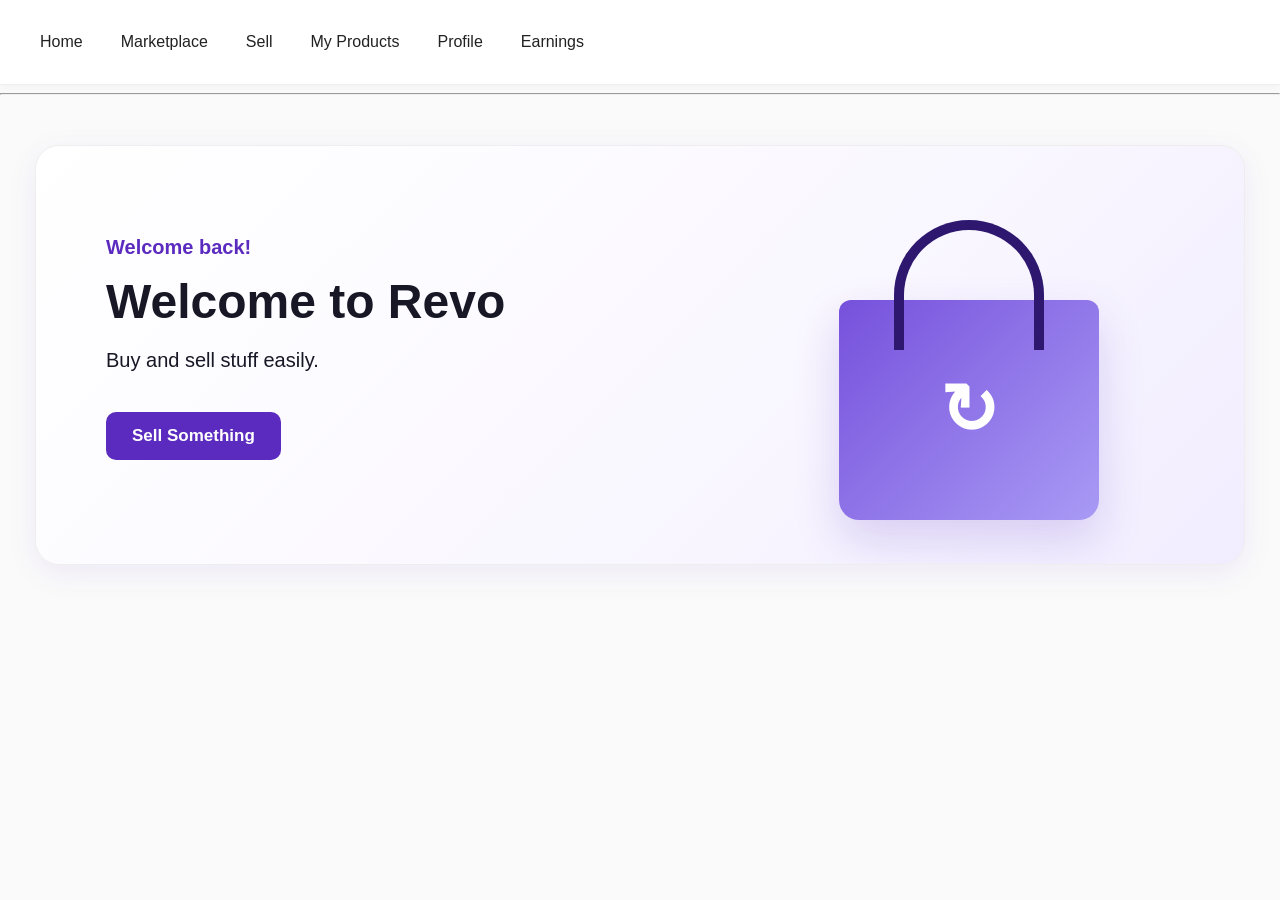
<file: index.html>
<!DOCTYPE html>
<html>
<head>
    <title>Revo</title>
    <link rel="stylesheet" href="style.css">
</head>

<body>
    <nav>
    <a href="index.html">Home</a>
   <a href="marketplace.html">Marketplace</a>
    <a href="sell.html">Sell</a>
    <a href="my-products.html">My Products</a>
    <a href="profile.html">Profile</a>
    <a href="earnings.html">Earnings</a>
</nav>

<hr>
    <section class="hero">

    <p class="welcome-text">Welcome back!</p>
    <h1>Welcome to Revo</h1>
    <p>Buy and sell stuff easily.</p>

    <button onclick="window.location.href='sell.html'">
        Sell Something
    </button>
    <div class="hero-bag">
    <div class="bag-handle"></div>
    <div class="bag-body">
        <span>↻</span>
    </div>
</div>
</section>
<div id="sellForm" style="display:none;">
    <h2>Sell an Item</h2>
    <input type="file" id="photoInput" accept="image/*">
    <br><br>
<img id="preview" style="max-width:300px; display:none;">
    <br><br>
    <input type="number" placeholder="Price">
</div>
<script>
const photoInput = document.getElementById('photoInput');
const preview = document.getElementById('preview');

photoInput.addEventListener('change', function() {
    const file = this.files[0];

    if (file) {
        preview.src = URL.createObjectURL(file);
        preview.style.display = 'block';
    }
});
</script>
</body>
</html>
</file>
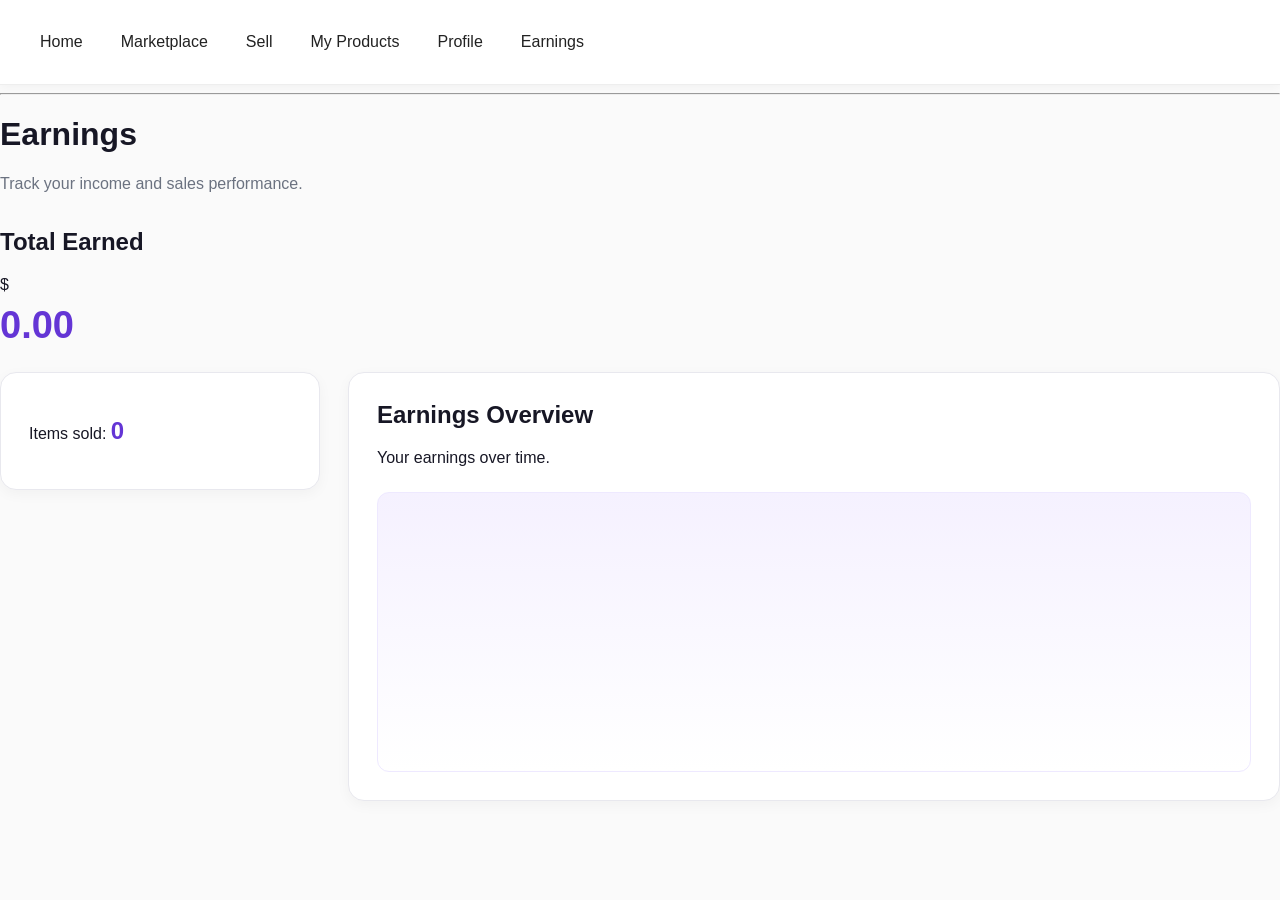
<file: earnings.html>
<!DOCTYPE html>
<html>
<head>
    <title>Earnings - Revo</title>
    <link rel="stylesheet" href="style.css">
</head>

<body>

<nav>
    <a href="index.html">Home</a>
    <a href="marketplace.html">Marketplace</a>
    <a href="sell.html">Sell</a>
    <a href="my-products.html">My Products</a>
    <a href="profile.html">Profile</a>
    <a href="earnings.html">Earnings</a>
</nav>

<hr>

<h1>Earnings</h1>
<p class="earnings-subtitle">Track your income and sales performance.</p>

<h2>Total Earned</h2>
<p>$<span id="totalEarned">0.00</span></p>
<div class="earnings-grid">
    <section class="earnings-summary">

<p>Items sold: <span id="itemsSold">0</span></p>
</section>
<section class="earnings-overview">
    <h2>Earnings Overview</h2>
    <p>Your earnings over time.</p>

    <div class="earnings-chart-placeholder" id="earningsChart">
</div>
</section>

</div>

<script>
const soldProducts =
    JSON.parse(localStorage.getItem('soldProducts')) || [];

let total = 0;

soldProducts.forEach(function(product) {
    total += Number(product.price);
    const earningsChart = document.getElementById('earningsChart');

soldProducts.forEach(function(product) {
    const bar = document.createElement('div');
    bar.className = 'earnings-bar';
    bar.style.height = Math.min(Number(product.price) * 2, 220) + 'px';
    bar.title = product.name + ' - $' + product.price;

    earningsChart.appendChild(bar);
});
});

document.getElementById('totalEarned').textContent =
    total.toFixed(2);

document.getElementById('itemsSold').textContent =
    soldProducts.length;
</script>

</body>
</html>
</file>
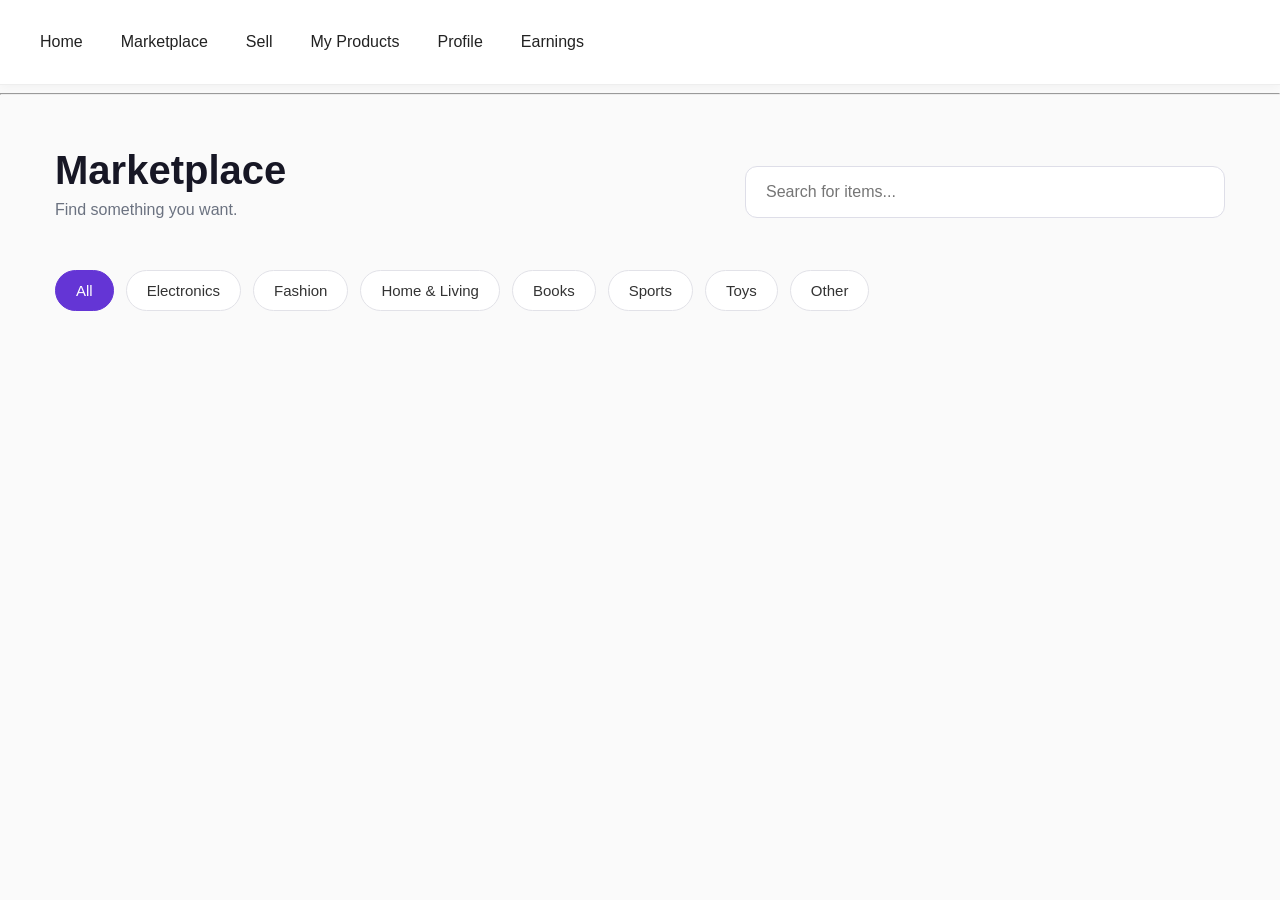
<file: marketplace.html>
<!DOCTYPE html>
<html>
<head>
    <title>Marketplace - Revo</title>
    <link rel="stylesheet" href="style.css">
</head>

<body>

<nav>
    <a href="index.html">Home</a>
    <a href="marketplace.html">Marketplace</a>
    <a href="sell.html">Sell</a>
    <a href="my-products.html">My Products</a>
    <a href="profile.html">Profile</a>
    <a href="earnings.html">Earnings</a>
</nav>

<hr>

<main class="marketplace-page">

    <div class="marketplace-header">
        <div>
            <h1>Marketplace</h1>
            <p>Find something you want.</p>
        </div>

        <input
            type="text"
            id="searchInput"
            class="market-search"
            placeholder="Search for items..."
        >
    </div>

    <div class="categories">
        <button class="category active">All</button>
        <button class="category">Electronics</button>
        <button class="category">Fashion</button>
        <button class="category">Home & Living</button>
        <button class="category">Books</button>
        <button class="category">Sports</button>
        <button class="category">Toys</button>
        <button class="category">Other</button>
    </div>

    <div id="marketplaceList" class="product-grid"></div>

</main>

<div id="marketplaceList"></div>
</body>
<script>
const marketplaceList = document.getElementById('marketplaceList');

let products = JSON.parse(localStorage.getItem('products')) || [];

products.forEach(function(product, index) {
    const item = document.createElement('div');

    item.innerHTML = `
    <h3>${product.name}</h3>
    <button onclick="buyProduct(${index})">Buy</button>

    ${product.image ? `
        <img src="${product.image}" style="max-width:300px;">
    ` : ''}

    <p>Price: ${product.price}</p>
    <hr>
`;

    marketplaceList.appendChild(item);
});
function buyProduct(index) {
    let products = JSON.parse(localStorage.getItem('products')) || [];
    let soldProducts = JSON.parse(localStorage.getItem('soldProducts')) || [];

    const boughtProduct = products[index];

    soldProducts.push(boughtProduct);
    products.splice(index, 1);

    localStorage.setItem('products', JSON.stringify(products));
    localStorage.setItem('soldProducts', JSON.stringify(soldProducts));

    alert('Product marked as sold!');
    location.reload();
}

const searchInput = document.getElementById('searchInput');

searchInput.addEventListener('input', function() {
    const searchText = searchInput.value.toLowerCase();

    const productCards = document.querySelectorAll('#marketplaceList > div');

    productCards.forEach(function(card) {
        const productName = card.querySelector('h3').textContent.toLowerCase();

        if (productName.includes(searchText)) {
            card.style.display = '';
        } else {
            card.style.display = 'none';
        }
    });
});
const categoryButtons = document.querySelectorAll('.category');

categoryButtons.forEach(function(button) {
    button.addEventListener('click', function() {
        const selectedCategory = button.textContent.trim();

        categoryButtons.forEach(function(btn) {
            btn.classList.remove('active');
        });

        button.classList.add('active');

        const productCards = document.querySelectorAll('#marketplaceList > div');

        productCards.forEach(function(card, index) {
            const product = products[index];

            if (
                selectedCategory === 'All' ||
                product.category === selectedCategory
            ) {
                card.style.display = '';
            } else {
                card.style.display = 'none';
            }
        });
    });
});

</script>
</html>
</file>
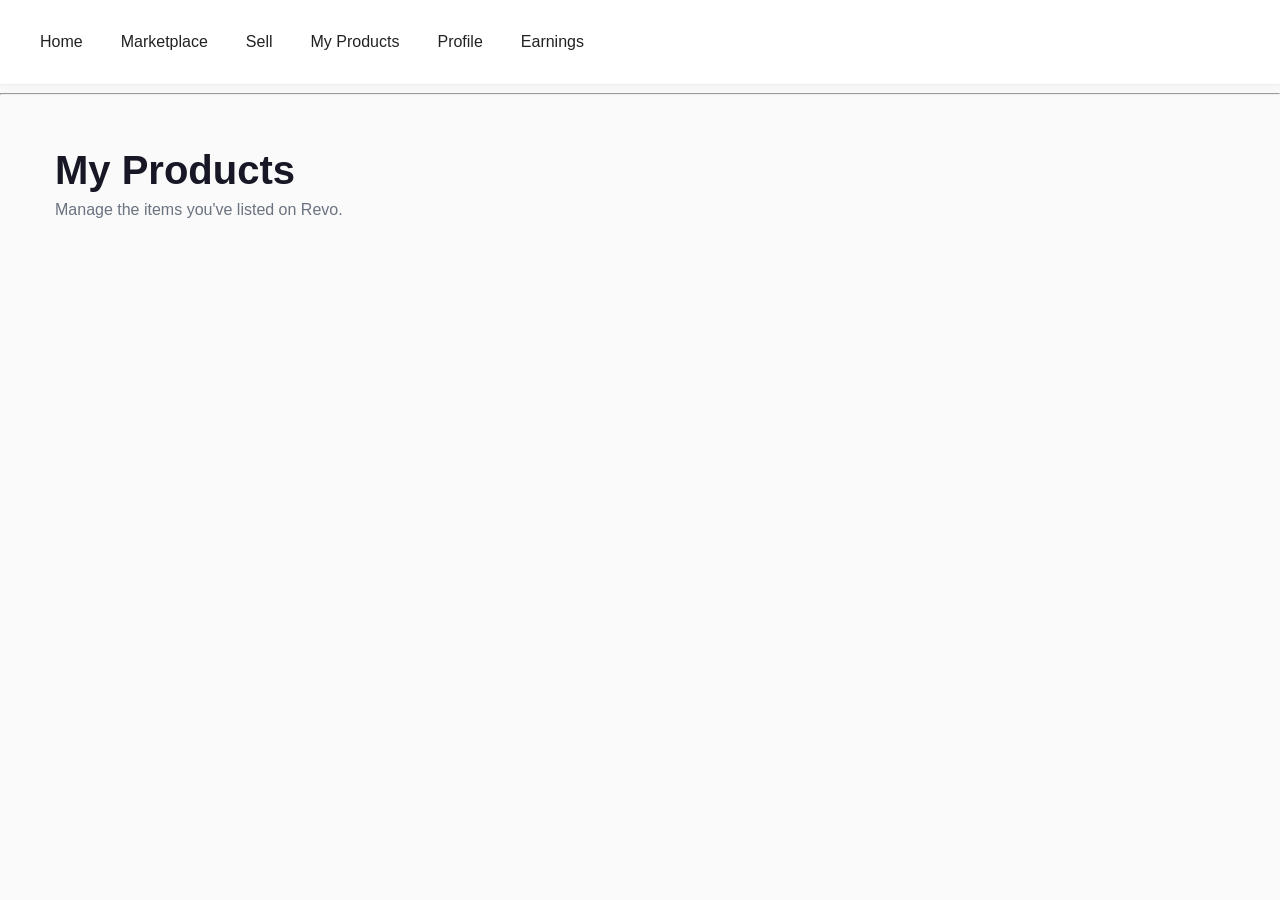
<file: my-products.html>
<!DOCTYPE html>
<html>
<head>
    <title>My Products - Revo</title>
    <link rel="stylesheet" href="style.css">
</head>

<body>

<nav>
    <a href="index.html">Home</a>
    <a href="marketplace.html">Marketplace</a>
    <a href="sell.html">Sell</a>
    <a href="my-products.html">My Products</a>
    <a href="profile.html">Profile</a>
    <a href="earnings.html">Earnings</a>
</nav>

<hr>

<main class="my-products-page">
    <h1>My Products</h1>
    <p class="my-products-subtitle">Manage the items you've listed on Revo.</p>
    <div id="productList"></div>
</main>

</body>
<script>
const productList = document.getElementById('productList');

let products = JSON.parse(localStorage.getItem('products')) || [];

products.forEach(function(product, index) {
    const item = document.createElement('div');

    item.innerHTML = `
        <h3>${product.name}</h3>

        ${product.image ? `
            <img src="${product.image}" style="max-width:300px;">
        ` : ''}

        <p>Price: ${product.price}</p>

        <button onclick="deleteProduct(${index})">
            Delete
        </button>

        <hr>
    `;

    productList.appendChild(item);
});
function deleteProduct(index) {
    let products = JSON.parse(localStorage.getItem('products')) || [];

    products.splice(index, 1);

    localStorage.setItem('products', JSON.stringify(products));

    location.reload();
}
</script>
</html>
</file>
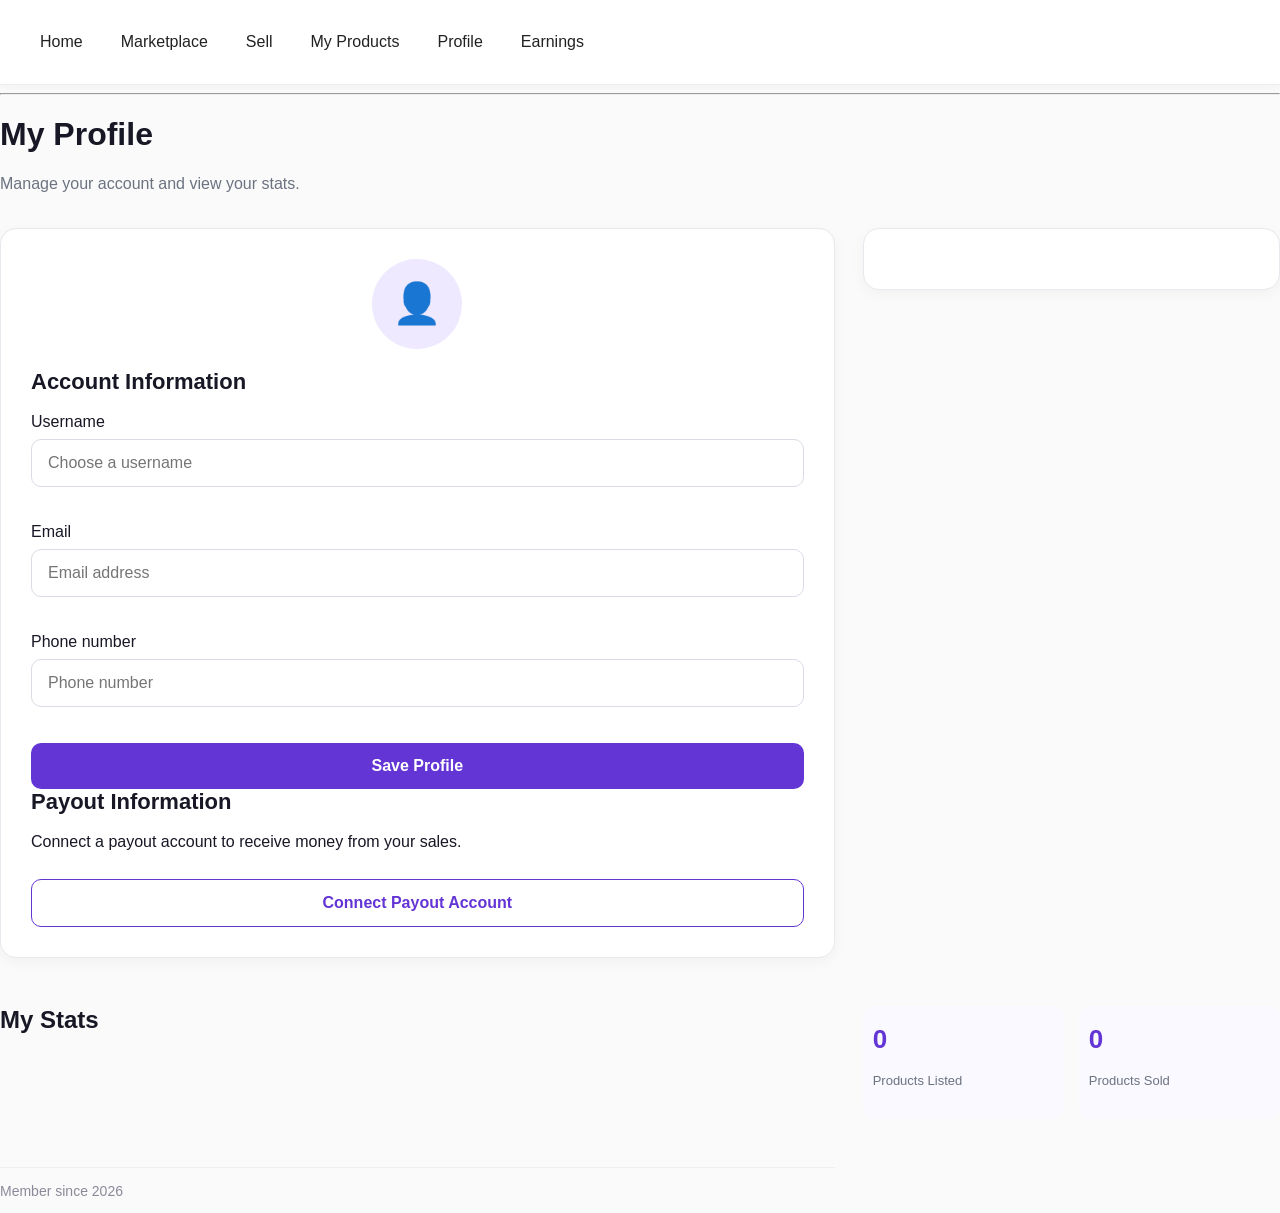
<file: profile.html>
<!DOCTYPE html>
<html>
<head>
    <title>Profile - Revo</title>
    <link rel="stylesheet" href="style.css">
</head>

<body>

<nav>
    <a href="index.html">Home</a>
    <a href="marketplace.html">Marketplace</a>
    <a href="sell.html">Sell</a>
    <a href="my-products.html">My Products</a>
    <a href="profile.html">Profile</a>
    <a href="earnings.html">Earnings</a>
</nav>

<hr>

<h1>My Profile</h1>
<p class="profile-subtitle">Manage your account and view your stats.</p>
<div class="profile-grid">
    <section class="profile-card account-card">
        <div class="profile-avatar">👤</div>
<h2>Account Information</h2>

<label>Username</label>
<br>
<input type="text" id="username" placeholder="Choose a username">

<br><br>

<label>Email</label>
<br>
<input type="email" id="email" placeholder="Email address">

<br><br>

<label>Phone number</label>
<br>
<input type="tel" id="phone" placeholder="Phone number">

<br><br>

<button id="saveProfile">Save Profile</button>
<h2>Payout Information</h2>

<p>Connect a payout account to receive money from your sales.</p>

<button id="connectPayout">
    Connect Payout Account
</button>
</section>

<section class="profile-card stats-card"></section>

<h2>My Stats</h2>
<div class="profile-stats">
    <div class="stat">
        <span id="productsListed">0</span>
        <p>Products Listed</p>
    </div>

    <div class="stat">
        <span id="productsSold">0</span>
        <p>Products Sold</p>
    </div>
</div>
<p class="member-since">Member since 2026</p>
</section>
</div>

<script>
const username = document.getElementById('username');
const email = document.getElementById('email');
const phone = document.getElementById('phone');
const saveProfile = document.getElementById('saveProfile');
const displayUsername = document.getElementById('displayUsername');

saveProfile.addEventListener('click', function() {
    const profile = {
        username: username.value,
        email: email.value,
        phone: phone.value
    };

    localStorage.setItem('profile', JSON.stringify(profile));

    alert('Profile saved!');
});
const savedProfile = JSON.parse(localStorage.getItem('profile'));

if (savedProfile) {
    username.value = savedProfile.username || '';
    email.value = savedProfile.email || '';
    phone.value = savedProfile.phone || '';
    displayUsername.textContent = savedProfile.username || 'Not set yet';
}

const currentProducts =
    JSON.parse(localStorage.getItem('products')) || [];

const soldProducts =
    JSON.parse(localStorage.getItem('soldProducts')) || [];

document.getElementById('productsListed').textContent =
    currentProducts.length;

document.getElementById('productsSold').textContent =
    soldProducts.length;
</script>

</body>
</html>
</html>
</file>
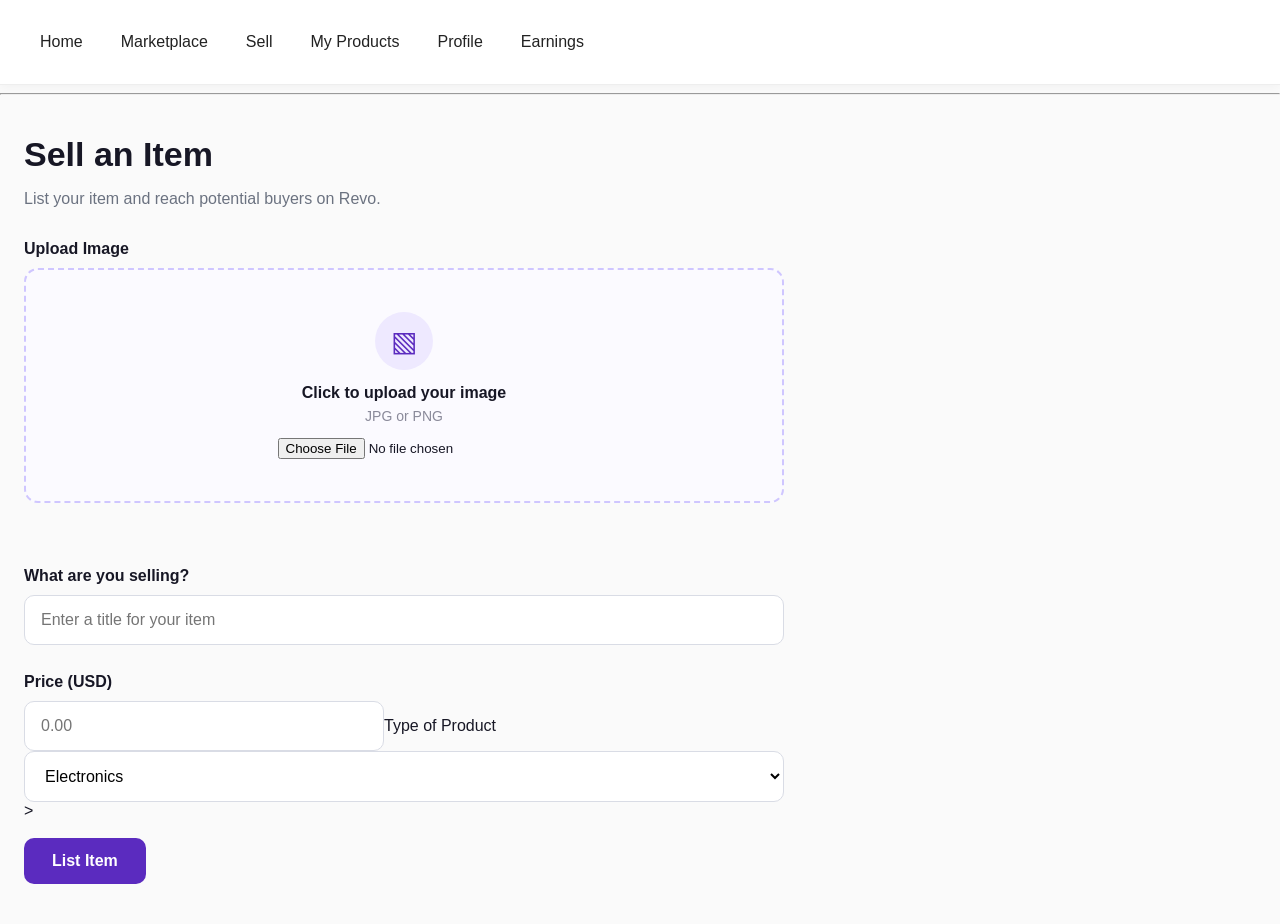
<file: sell.html>
<!DOCTYPE html>
<html>
<head>
    <title>Sell - Revo</title>
    <link rel="stylesheet" href="style.css">
</head>

<body>

<nav>
    <a href="index.html">Home</a>
    <a href="marketplace.html">Marketplace</a>
    <a href="sell.html">Sell</a>
    <a href="my-products.html">My Products</a>
    <a href="profile.html">Profile</a>
    <a href="earnings.html">Earnings</a>
</nav>

<hr>
<div class="sell-page">

    <h1>Sell an Item</h1>
    <p class="sell-subtitle">
        List your item and reach potential buyers on Revo.
    </p>


<label>Upload Image</label>

<div class="upload-box">
    <div class="upload-icon">▧</div>

    <p>Click to upload your image</p>
    <span>JPG or PNG</span>

    <input type="file" id="photoInput" accept="image/*">
</div>

<img id="preview" style="max-width:300px; display:none;">

<br><br>

<label for="productName">What are you selling?</label>

<input
    type="text"
    id="productName"
    class="sell-input"
    placeholder="Enter a title for your item"
>

<label for="productPrice">Price (USD)</label>

<input
    type="number"
    id="productPrice"
    class="sell-input price-input"
    placeholder="0.00"
    <label for="productCategory">Type of Product</label>

<select id="productCategory" class="sell-input">
    <option value="Electronics">Electronics</option>
    <option value="Fashion">Fashion</option>
    <option value="Home & Living">Home & Living</option>
    <option value="Books">Books</option>
    <option value="Sports">Sports</option>
    <option value="Toys">Toys</option>
    <option value="Other">Other</option>
</select>
>

<br><br>

<button id="listButton">List Item</button>

<script>
const photoInput = document.getElementById('photoInput');
const preview = document.getElementById('preview');
const productName = document.getElementById('productName');
const productPrice = document.getElementById('productPrice');
const listButton = document.getElementById('listButton');

photoInput.addEventListener('change', function() {
    const file = this.files[0];

    if (file) {
        const reader = new FileReader();

        reader.onload = function(event) {
            preview.src = event.target.result;
            preview.style.display = 'block';
        };

        reader.readAsDataURL(file);
    }
});
listButton.addEventListener('click', function() {
    const name = productName.value;
    const price = productPrice.value;
    const category = document.getElementById('productCategory').value;
    const image = preview.src;
    if (name && price) {
        const product = {
    name: name,
    price: price,
    image: image,
    category: category
};

        let products = JSON.parse(localStorage.getItem('products')) || [];

        products.push(product);

        localStorage.setItem('products', JSON.stringify(products));

        alert('Product saved!');
    } else {
        alert('Please fill in the product name and price.');
    }
});
</script>

</body>
</html>
</file>
<file: style.css>
* {
    box-sizing: border-box;
}

body {
    margin: 0;
    font-family: Arial, sans-serif;
    background-color: #fafafa;
    color: #171725;
}

/* NAVBAR */
nav {
    height: 85px;
    display: flex;
    align-items: center;
    padding: 0 40px;
    background-color: white;
    border-bottom: 1px solid #eeeeee;
    box-shadow: 0 2px 10px rgba(0, 0, 0, 0.04);
}

nav a {
    color: #222;
    text-decoration: none;
    font-size: 16px;
    margin-right: 38px;
    padding: 32px 0;
}

nav a:hover {
    color: #5b2bbf;
}
.hero {
    margin: 50px 35px;
    padding: 70px;
    min-height: 420px;

    background: linear-gradient(
        135deg,
        #ffffff 0%,
        #faf8ff 55%,
        #f1edff 100%
    );

    border: 1px solid #eeeeee;
    border-radius: 24px;

    box-shadow: 0 8px 30px rgba(91, 43, 191, 0.08);
}

.welcome-text {
    color: #5b2bbf;
    font-weight: bold;
    margin-bottom: 15px;
}

.hero h1 {
    font-size: 48px;
    margin: 0 0 18px 0;
}

.hero p {
    font-size: 20px;
}

.hero button {
    margin-top: 20px;
    padding: 14px 26px;

    background: #5b2bbf;
    color: white;

    border: none;
    border-radius: 10px;

    font-size: 17px;
    font-weight: bold;

    cursor: pointer;
}

.hero button:hover {
    background: #482099;
}
/* REVO HERO BAG */

.hero {
    position: relative;
    overflow: hidden;
}

.hero-bag {
    position: absolute;
    right: 12%;
    top: 50%;
    transform: translateY(-45%);
    width: 260px;
    height: 300px;
}

.bag-body {
    position: absolute;
    bottom: 0;
    width: 260px;
    height: 220px;

    background: linear-gradient(135deg, #7651dc, #a99af5);
    border-radius: 12px 12px 20px 20px;

    display: flex;
    align-items: center;
    justify-content: center;

    box-shadow: 0 20px 45px rgba(91, 43, 191, 0.18);
}

.bag-body span {
    color: white;
    font-size: 70px;
    font-weight: bold;
}

.bag-handle {
    position: absolute;
    top: 0;
    left: 55px;

    width: 150px;
    height: 130px;

    border: 10px solid #2e176e;
    border-bottom: none;
    border-radius: 80px 80px 0 0;

    z-index: 2;
}
.sell-page {
    max-width: 760px;
    margin: 40px 24px;
}

.sell-page h1 {
    margin: 0 0 8px 0;
    font-size: 34px;
}

.sell-subtitle {
    margin-bottom: 32px;
    color: #6b7280;
    font-size: 16px;
}

.upload-box {
    position: relative;
    margin-top: 10px;
    padding: 42px 20px;
    border: 2px dashed #cfc6ff;
    border-radius: 14px;
    text-align: center;
    background: #fbfaff;
}

.upload-icon {
    width: 58px;
    height: 58px;
    margin: 0 auto 14px;
    border-radius: 50%;
    display: flex;
    align-items: center;
    justify-content: center;
    background: #eee9ff;
    color: #5b2bbf;
    font-size: 28px;
}

.upload-box p {
    margin: 0 0 6px;
    font-size: 16px;
    font-weight: bold;
}

.upload-box span {
    display: block;
    margin-bottom: 14px;
    color: #8a8a9a;
    font-size: 14px;
}

.upload-box input[type="file"] {
    cursor: pointer;
}
.sell-page label {
    display: block;
    margin-top: 28px;
    margin-bottom: 10px;
    font-weight: bold;
    font-size: 16px;
}

.sell-input {
    width: 100%;
    padding: 15px 16px;
    border: 1px solid #d9dce5;
    border-radius: 10px;
    background: white;
    font-size: 16px;
    outline: none;
}

.sell-input:focus {
    border-color: #6b3fd6;
    box-shadow: 0 0 0 3px rgba(107, 63, 214, 0.1);
}

.price-input {
    max-width: 360px;
}

#listButton {
    padding: 14px 28px;
    background: #5b2bbf;
    color: white;
    border: none;
    border-radius: 10px;
    font-size: 16px;
    font-weight: bold;
    cursor: pointer;
}

#listButton:hover {
    background: #482099;
}
/* MARKETPLACE */

.marketplace-page {
    padding: 45px 55px;
}

.marketplace-header {
    display: flex;
    justify-content: space-between;
    align-items: center;
    gap: 30px;
}

.marketplace-header h1 {
    margin: 0;
    font-size: 40px;
}

.marketplace-header p {
    color: #6b7280;
    margin-top: 8px;
}

.market-search {
    width: 480px;
    max-width: 100%;
    padding: 16px 20px;

    border: 1px solid #dedee8;
    border-radius: 12px;

    background: white;
    font-size: 16px;
    outline: none;
}

.market-search:focus {
    border-color: #6b3fd6;
    box-shadow: 0 0 0 3px rgba(107, 63, 214, 0.1);
}


/* CATEGORY BUTTONS */

.categories {
    display: flex;
    flex-wrap: wrap;
    gap: 12px;
    margin: 35px 0;
}

.category {
    padding: 11px 20px;

    background: white;
    color: #333;

    border: 1px solid #e2e2e8;
    border-radius: 999px;

    font-size: 15px;
    cursor: pointer;
}

.category:hover {
    border-color: #6b3fd6;
    color: #5b2bbf;
}

.category.active {
    background: #6435d5;
    color: white;
    border-color: #6435d5;
}


/* PRODUCT GRID */

.product-grid {
    display: grid;
    grid-template-columns: repeat(auto-fill, minmax(220px, 1fr));
    gap: 24px;
}

.product-grid > div {
    background: white;
    padding: 10px;

    border: 1px solid #e8e8ee;
    border-radius: 14px;

    box-shadow: 0 4px 14px rgba(0, 0, 0, 0.04);
    overflow: hidden;
}

.product-grid > div:hover {
    transform: translateY(-3px);
    box-shadow: 0 10px 25px rgba(0, 0, 0, 0.08);
}

.product-grid img {
    width: 100%;
    height: 220px;

    object-fit: cover;
    border-radius: 10px;
}

.product-grid h3 {
    margin: 14px 8px 8px;
    font-size: 18px;
}

.product-grid p {
    margin: 8px;
    color: #6435d5;
    font-size: 18px;
    font-weight: bold;
}

.product-grid button {
    width: calc(100% - 16px);
    margin: 10px 8px;

    padding: 11px;

    background: #6435d5;
    color: white;

    border: none;
    border-radius: 9px;

    font-weight: bold;
    cursor: pointer;
}
.my-products-page {
    padding: 45px 55px;
}

.my-products-page h1 {
    margin: 0;
    font-size: 40px;
}

.my-products-subtitle {
    color: #6b7280;
    margin-top: 8px;
    margin-bottom: 35px;
}
#productList {
    display: grid;
    grid-template-columns: repeat(auto-fill, minmax(220px, 1fr));
    gap: 24px;
}

#productList > div {
    background: white;
    padding: 10px;
    border: 1px solid #e8e8ee;
    border-radius: 14px;
    box-shadow: 0 4px 14px rgba(0, 0, 0, 0.04);
    overflow: hidden;
}

#productList img {
    width: 100%;
    height: 220px;
    object-fit: cover;
    border-radius: 10px;
}
#productList h3 {
    margin: 14px 8px 8px;
    font-size: 18px;
}

#productList p {
    margin: 8px;
    color: #6435d5;
    font-size: 18px;
    font-weight: bold;
}
#productList button {
    width: calc(100% - 16px);
    margin: 10px 8px;
    padding: 11px;
    background: #f3f0ff;
    color: #5b2bbf;
    border: none;
    border-radius: 9px;
    font-weight: bold;
    cursor: pointer;
}

#productList button:hover {
    background: #e5ddff;
}
.profile-page {
    padding: 45px 55px;
}

.profile-page h1 {
    margin: 0;
    font-size: 40px;
}

.profile-subtitle {
    color: #6b7280;
    margin-top: 8px;
    margin-bottom: 35px;
}

.profile-grid {
    display: grid;
    grid-template-columns: 2fr 1fr;
    gap: 28px;
    align-items: start;
}
.profile-card {
    background: white;
    border: 1px solid #e8e8ee;
    border-radius: 16px;
    padding: 30px;
    box-shadow: 0 4px 14px rgba(0, 0, 0, 0.04);
}

.profile-card h2 {
    margin-top: 0;
    font-size: 22px;
}
.account-card input {
    width: 100%;
    padding: 14px 16px;
    margin-top: 8px;
    margin-bottom: 18px;
    border: 1px solid #d9dce5;
    border-radius: 10px;
    background: white;
    font-size: 16px;
    outline: none;
}

.account-card input:focus {
    border-color: #6435d5;
    box-shadow: 0 0 0 3px rgba(100, 53, 213, 0.1);
}
#saveProfile {
    width: 100%;
    padding: 14px;
    background: #6435d5;
    color: white;
    border: none;
    border-radius: 10px;
    font-size: 16px;
    font-weight: bold;
    cursor: pointer;
}

#saveProfile:hover {
    background: #5127b5;
}
.stats-card {
    text-align: center;
}

.stats-card #displayUsername {
    font-size: 22px;
    font-weight: bold;
    color: #171725;
    margin-bottom: 25px;
}

.stats-card p {
    padding: 14px 0;
    margin: 0;
    border-bottom: 1px solid #eeeeee;
}
.profile-avatar {
    width: 90px;
    height: 90px;
    margin: 0 auto 20px;
    border-radius: 50%;
    background: #eee9ff;
    color: #6435d5;
    display: flex;
    align-items: center;
    justify-content: center;
    font-size: 40px;
}
.profile-stats {
    display: grid;
    grid-template-columns: 1fr 1fr;
    gap: 15px;
    margin-top: 20px;
}

.stat {
    padding: 18px 10px;
    background: #faf9ff;
    border-radius: 12px;
}

.stat span {
    display: block;
    color: #6435d5;
    font-size: 26px;
    font-weight: bold;
}

.stat p {
    border: none;
    padding: 5px 0 0;
    font-size: 13px;
    color: #6b7280;
}
.member-since {
    margin-top: 20px !important;
    padding-top: 15px !important;
    color: #8a8a9a !important;
    font-size: 14px !important;
    border-top: 1px solid #eeeeee !important;
    border-bottom: none !important;
}
.earnings-page {
    padding: 45px 55px;
}

.earnings-page h1 {
    margin: 0;
    font-size: 40px;
}

.earnings-subtitle {
    color: #6b7280;
    margin-top: 8px;
    margin-bottom: 35px;
}

.earnings-grid {
    display: grid;
    grid-template-columns: 320px 1fr;
    gap: 28px;
    align-items: start;
}
.earnings-summary,
.earnings-overview {
    background: white;
    border: 1px solid #e8e8ee;
    border-radius: 16px;
    padding: 28px;
    box-shadow: 0 4px 14px rgba(0, 0, 0, 0.04);
}

.earnings-summary h2,
.earnings-overview h2 {
    margin-top: 0;
}
#totalEarned {
    display: block;
    margin: 10px 0 25px;
    color: #6435d5;
    font-size: 38px;
    font-weight: bold;
}

#itemsSold {
    color: #6435d5;
    font-size: 24px;
    font-weight: bold;
}
.earnings-chart-placeholder {
    height: 280px;
    margin-top: 25px;
    border-radius: 12px;
    background: linear-gradient(
        180deg,
        #f5f1ff 0%,
        #ffffff 100%
    );
    border: 1px solid #eee9ff;

    display: flex;
    align-items: center;
    justify-content: center;

    color: #8a8a9a;
    font-size: 15px;
}
#earningsChart {
    display: flex;
    align-items: flex-end;
    justify-content: center;
    gap: 16px;
    padding: 30px;
}

.earnings-bar {
    width: 45px;
    min-height: 8px;
    background: #6435d5;
    border-radius: 8px 8px 3px 3px;
}
#connectPayout {
    width: 100%;
    padding: 14px;
    margin-top: 12px;
    background: white;
    color: #6435d5;
    border: 1px solid #6435d5;
    border-radius: 10px;
    font-size: 16px;
    font-weight: bold;
    cursor: pointer;
}

#connectPayout:hover {
    background: #f5f1ff;
}
</file>
